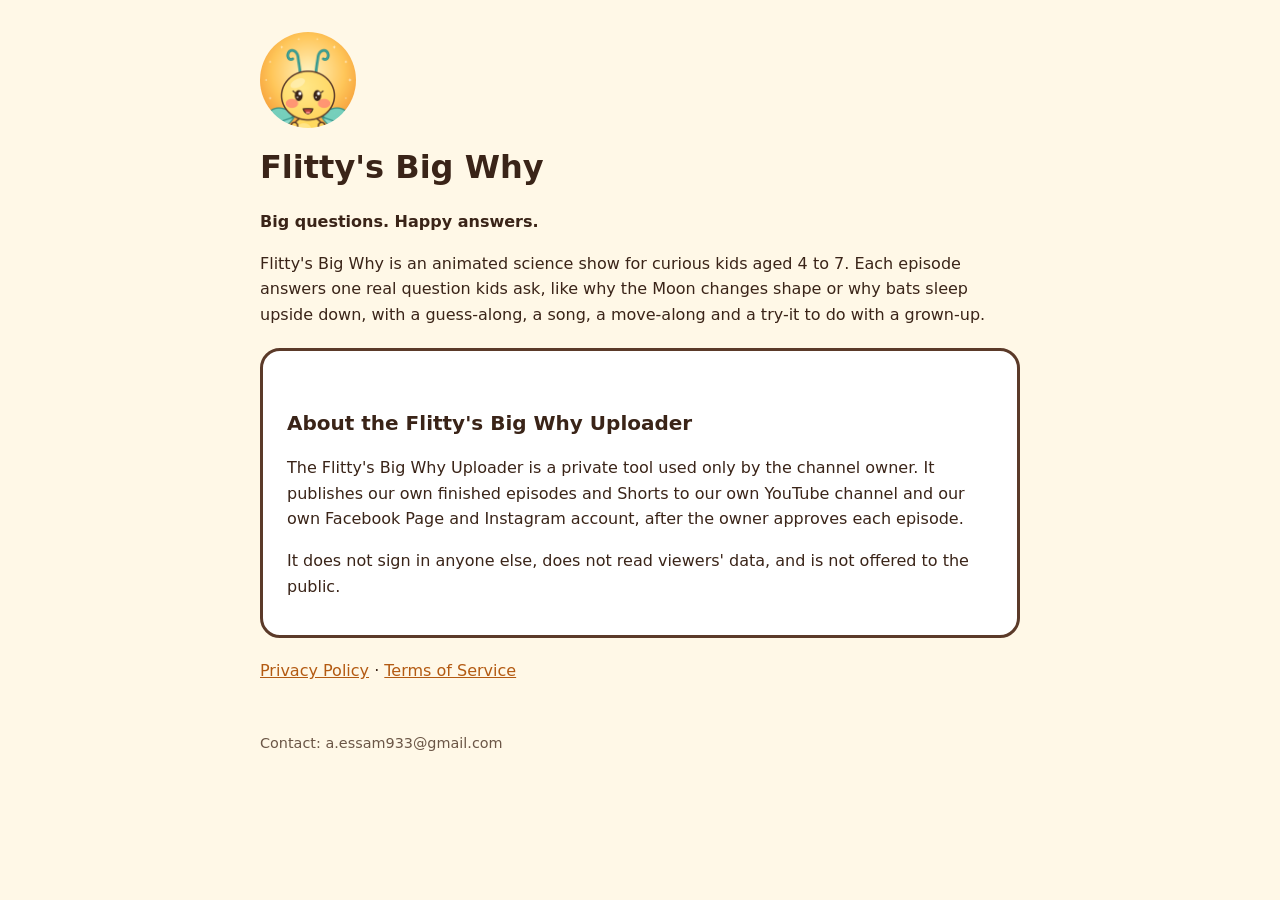
<file: index.html>
<!DOCTYPE html><html lang="en"><head><meta charset="utf-8"><meta name="viewport" content="width=device-width,initial-scale=1">
<title>Flitty's Big Why</title><link rel="stylesheet" href="style.css"></head><body><main>
<header><img src="profile_800.png" alt="Flitty the firefly"><h1>Flitty's Big Why</h1><p><strong>Big questions. Happy answers.</strong></p></header>
<p>Flitty's Big Why is an animated science show for curious kids aged 4 to 7. Each episode answers one real question kids ask, like why the Moon changes shape or why bats sleep upside down, with a guess-along, a song, a move-along and a try-it to do with a grown-up.</p>
<div class="card"><h2>About the Flitty's Big Why Uploader</h2>
<p>The Flitty's Big Why Uploader is a private tool used only by the channel owner. It publishes our own finished episodes and Shorts to our own YouTube channel and our own Facebook Page and Instagram account, after the owner approves each episode.</p>
<p>It does not sign in anyone else, does not read viewers' data, and is not offered to the public.</p></div>
<p><a href="privacy.html">Privacy Policy</a> · <a href="terms.html">Terms of Service</a></p>
<footer>Contact: a.essam933@gmail.com</footer>
</main></body></html>
</file>
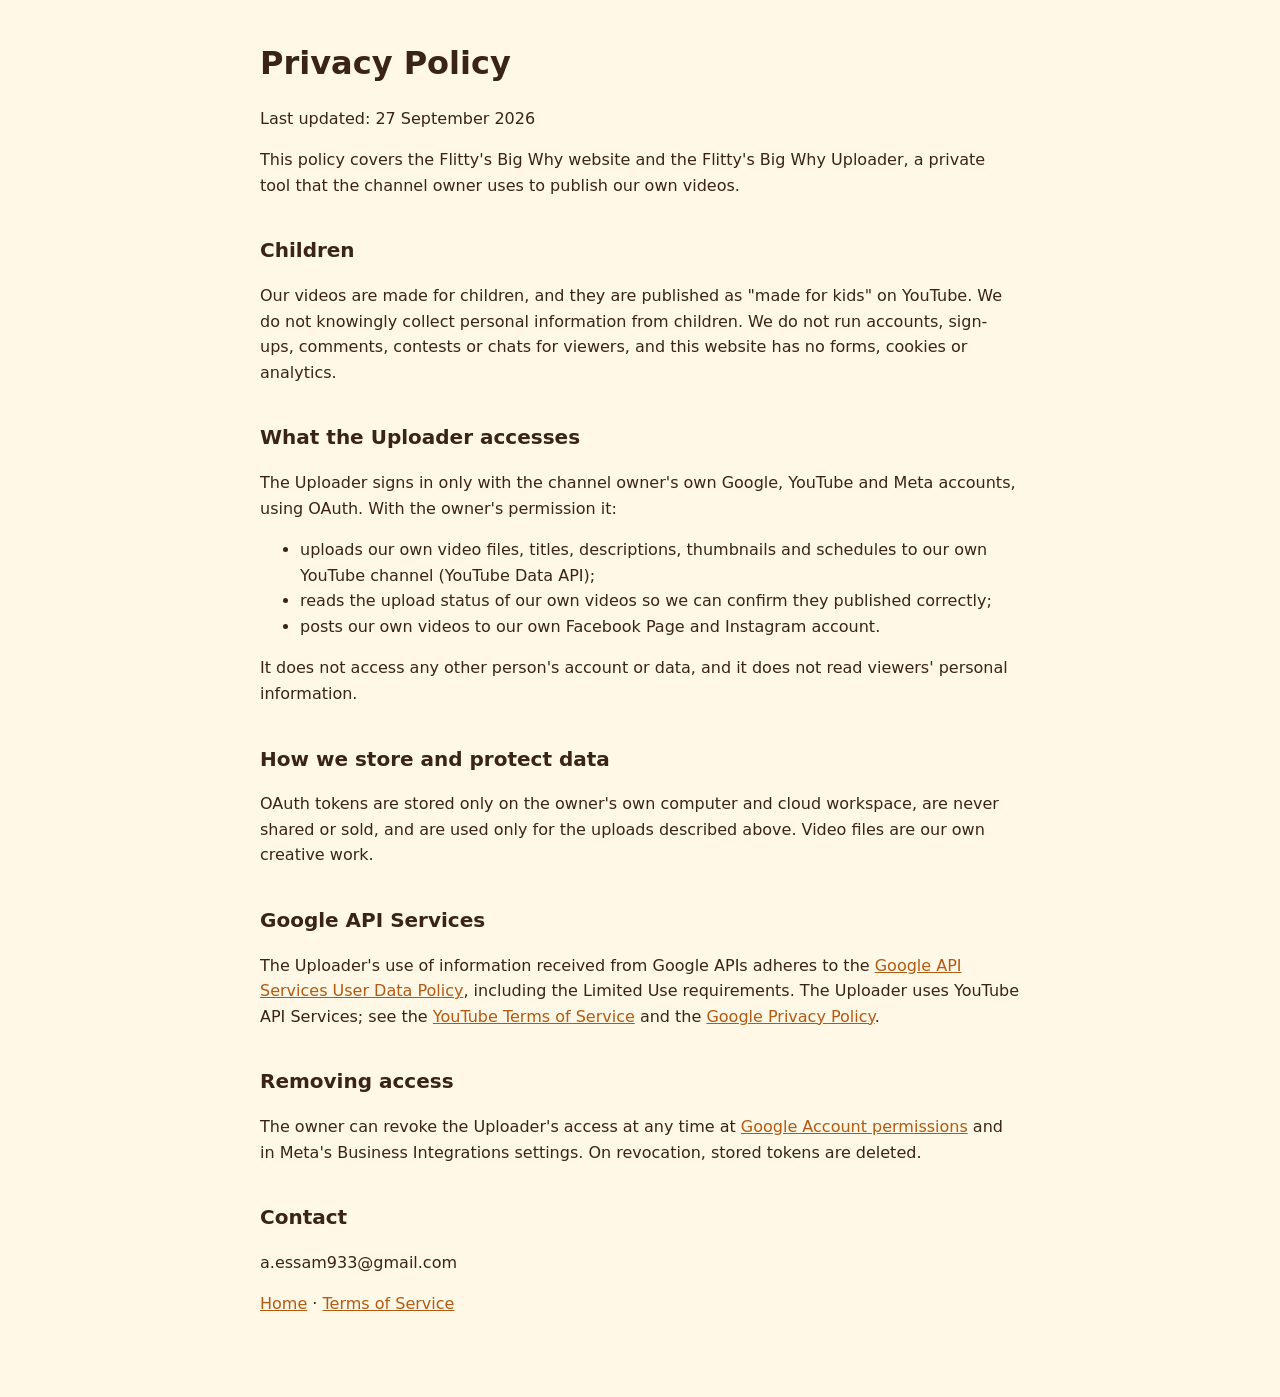
<file: privacy.html>
<!DOCTYPE html><html lang="en"><head><meta charset="utf-8"><meta name="viewport" content="width=device-width,initial-scale=1">
<title>Privacy Policy – Flitty's Big Why</title><link rel="stylesheet" href="style.css"></head><body><main>
<h1>Privacy Policy</h1><p>Last updated: 27 September 2026</p>
<p>This policy covers the Flitty's Big Why website and the Flitty's Big Why Uploader, a private tool that the channel owner uses to publish our own videos.</p>
<h2>Children</h2>
<p>Our videos are made for children, and they are published as "made for kids" on YouTube. We do not knowingly collect personal information from children. We do not run accounts, sign-ups, comments, contests or chats for viewers, and this website has no forms, cookies or analytics.</p>
<h2>What the Uploader accesses</h2>
<p>The Uploader signs in only with the channel owner's own Google, YouTube and Meta accounts, using OAuth. With the owner's permission it:</p>
<ul>
<li>uploads our own video files, titles, descriptions, thumbnails and schedules to our own YouTube channel (YouTube Data API);</li>
<li>reads the upload status of our own videos so we can confirm they published correctly;</li>
<li>posts our own videos to our own Facebook Page and Instagram account.</li>
</ul>
<p>It does not access any other person's account or data, and it does not read viewers' personal information.</p>
<h2>How we store and protect data</h2>
<p>OAuth tokens are stored only on the owner's own computer and cloud workspace, are never shared or sold, and are used only for the uploads described above. Video files are our own creative work.</p>
<h2>Google API Services</h2>
<p>The Uploader's use of information received from Google APIs adheres to the <a href="https://developers.google.com/terms/api-services-user-data-policy">Google API Services User Data Policy</a>, including the Limited Use requirements. The Uploader uses YouTube API Services; see the <a href="https://www.youtube.com/t/terms">YouTube Terms of Service</a> and the <a href="https://policies.google.com/privacy">Google Privacy Policy</a>.</p>
<h2>Removing access</h2>
<p>The owner can revoke the Uploader's access at any time at <a href="https://myaccount.google.com/permissions">Google Account permissions</a> and in Meta's Business Integrations settings. On revocation, stored tokens are deleted.</p>
<h2>Contact</h2><p>a.essam933@gmail.com</p>
<p><a href="index.html">Home</a> · <a href="terms.html">Terms of Service</a></p>
</main></body></html>
</file>
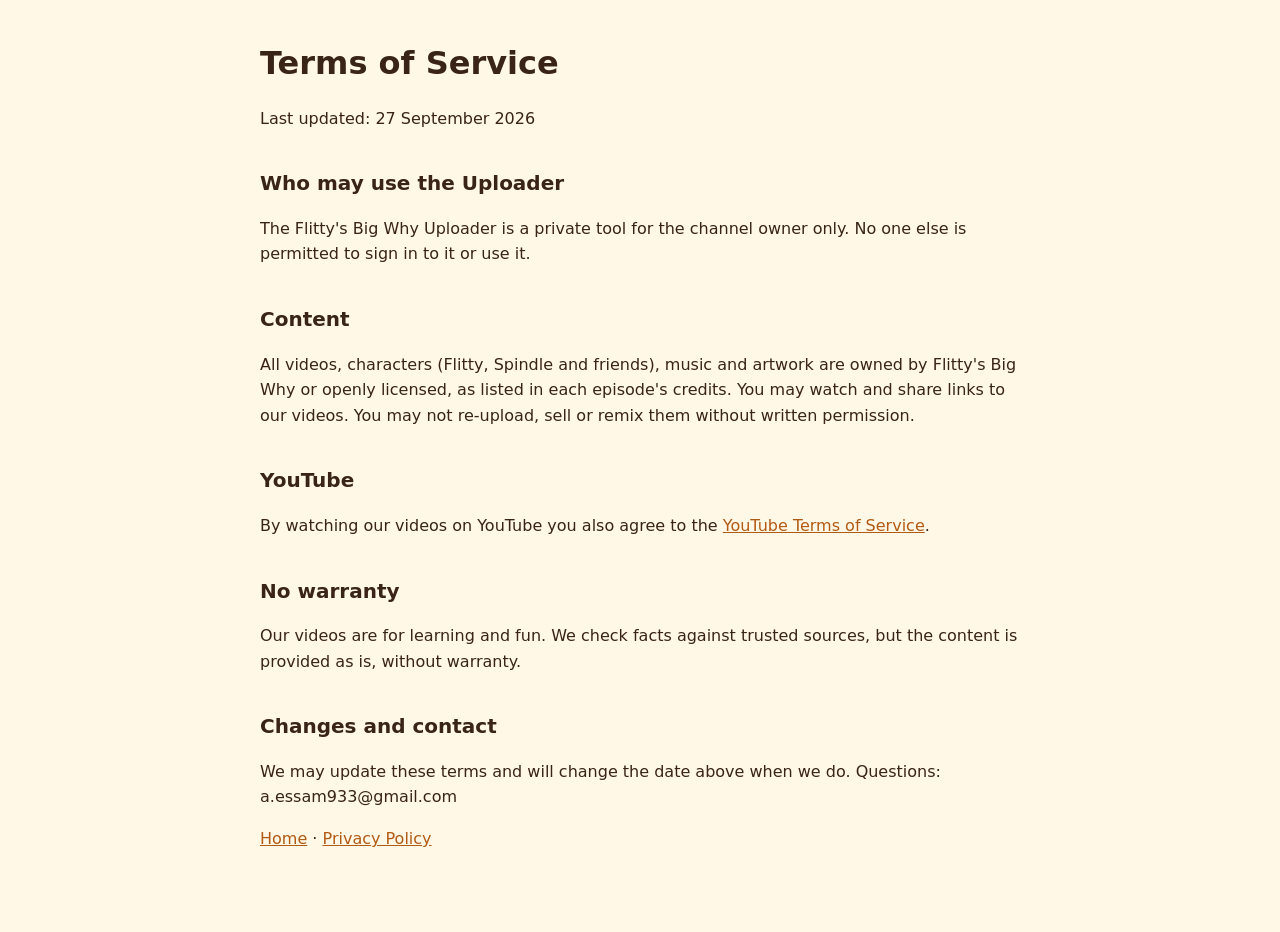
<file: terms.html>
<!DOCTYPE html><html lang="en"><head><meta charset="utf-8"><meta name="viewport" content="width=device-width,initial-scale=1">
<title>Terms of Service – Flitty's Big Why</title><link rel="stylesheet" href="style.css"></head><body><main>
<h1>Terms of Service</h1><p>Last updated: 27 September 2026</p>
<h2>Who may use the Uploader</h2>
<p>The Flitty's Big Why Uploader is a private tool for the channel owner only. No one else is permitted to sign in to it or use it.</p>
<h2>Content</h2>
<p>All videos, characters (Flitty, Spindle and friends), music and artwork are owned by Flitty's Big Why or openly licensed, as listed in each episode's credits. You may watch and share links to our videos. You may not re-upload, sell or remix them without written permission.</p>
<h2>YouTube</h2>
<p>By watching our videos on YouTube you also agree to the <a href="https://www.youtube.com/t/terms">YouTube Terms of Service</a>.</p>
<h2>No warranty</h2>
<p>Our videos are for learning and fun. We check facts against trusted sources, but the content is provided as is, without warranty.</p>
<h2>Changes and contact</h2>
<p>We may update these terms and will change the date above when we do. Questions: a.essam933@gmail.com</p>
<p><a href="index.html">Home</a> · <a href="privacy.html">Privacy Policy</a></p>
</main></body></html>
</file>
<file: style.css>
body{margin:0;font-family:system-ui,-apple-system,Segoe UI,Roboto,sans-serif;background:#FFF8E7;color:#3A2418;line-height:1.6}
main{max-width:760px;margin:0 auto;padding:32px 20px 64px}
h1{font-size:2rem;margin:.2em 0}h2{margin-top:1.8em;font-size:1.25rem}
a{color:#B35A12}header img{width:96px;height:96px;border-radius:50%}
.card{background:#fff;border:3px solid #5B3A29;border-radius:20px;padding:20px 24px;margin:20px 0}
footer{margin-top:48px;font-size:.9rem;color:#6b5646}
</file>
